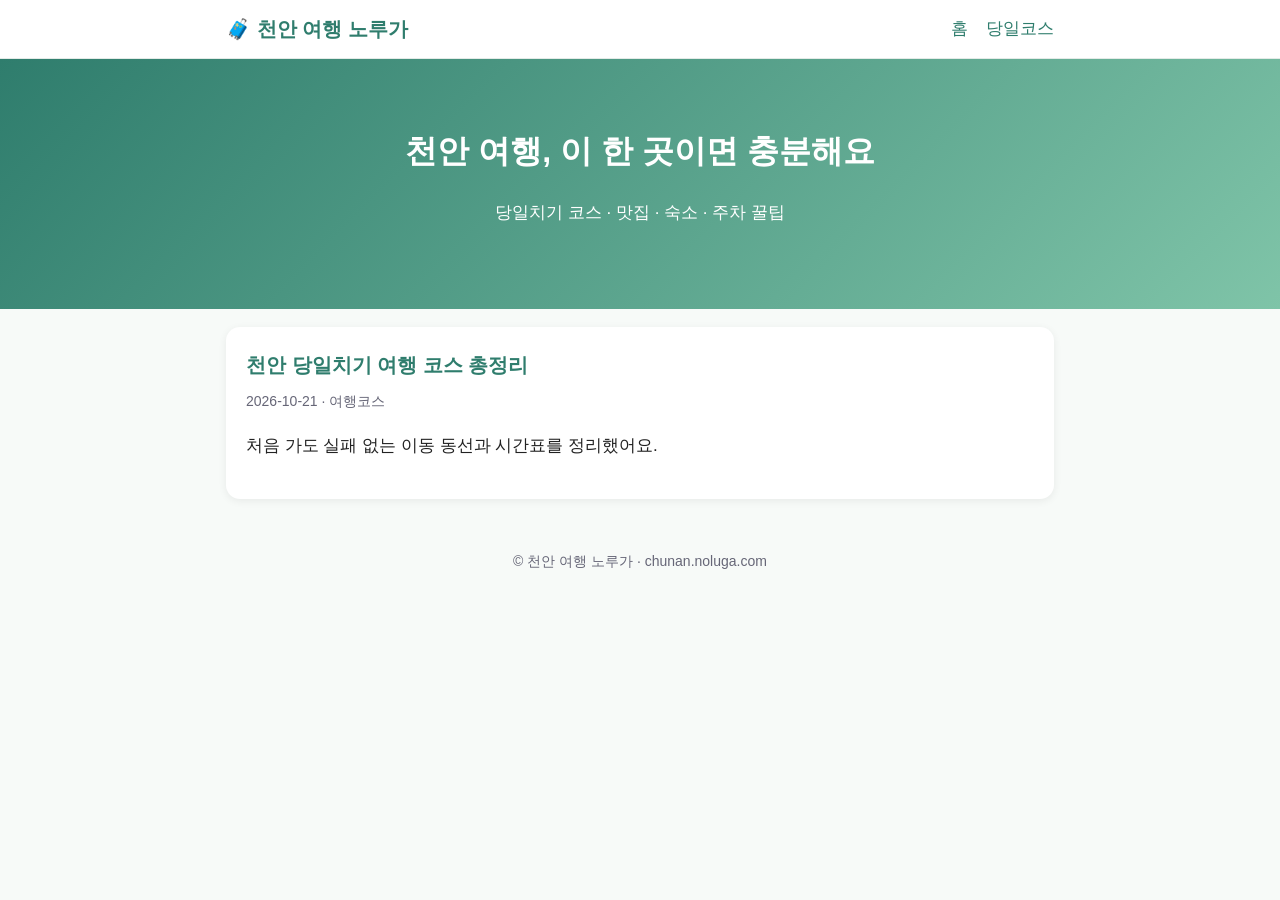
<file: index.html>
﻿<!doctype html><html lang="ko"><head><meta charset="utf-8"><meta name="viewport" content="width=device-width,initial-scale=1">
<title>천안 여행 가이드 | 당일치기 코스·맛집·숙소 - 노루가</title><meta name="description" content="천안 당일치기 여행 코스, 맛집, 숙소, 주차 정보를 한 곳에서. 직접 정리한 천안 여행 가이드."><link rel="canonical" href="https://chunan.noluga.com/">
<meta name="naver-site-verification" content="NAVER_VERIFICATION_CODE"><meta name="robots" content="index,follow,max-image-preview:large">
<meta property="og:type" content="website"><meta property="og:locale" content="ko_KR"><meta property="og:site_name" content="천안 여행 노루가"><meta property="og:title" content="천안 여행 가이드 | 당일치기 코스·맛집·숙소 - 노루가"><meta property="og:description" content="천안 당일치기 여행 코스, 맛집, 숙소, 주차 정보를 한 곳에서. 직접 정리한 천안 여행 가이드."><meta property="og:url" content="https://chunan.noluga.com/">
<link rel="alternate" type="application/rss+xml" title="RSS" href="/rss.xml"><link rel="stylesheet" href="/assets/style.css"></head><body>
<header><div class="w"><nav><b><a href="/">🧳 천안 여행 노루가</a></b><a href="/">홈</a><a href="/posts/cheonan-day-trip.html">당일코스</a></nav></div></header><script type="application/ld+json">{"@context":"https://schema.org","@type":"WebSite","name":"천안 여행 노루가","url":"https://chunan.noluga.com/","inLanguage":"ko-KR"}</script><div class="hero"><div class="w"><h1>천안 여행, 이 한 곳이면 충분해요</h1><p>당일치기 코스 · 맛집 · 숙소 · 주차 꿀팁</p></div></div><main class="w"><div class="card"><h2><a href="/posts/cheonan-day-trip.html">천안 당일치기 여행 코스 총정리</a></h2><div class="meta">2026-10-21 · 여행코스</div><p>처음 가도 실패 없는 이동 동선과 시간표를 정리했어요.</p></div></main><footer>© 천안 여행 노루가 · chunan.noluga.com</footer></body></html>
</file>
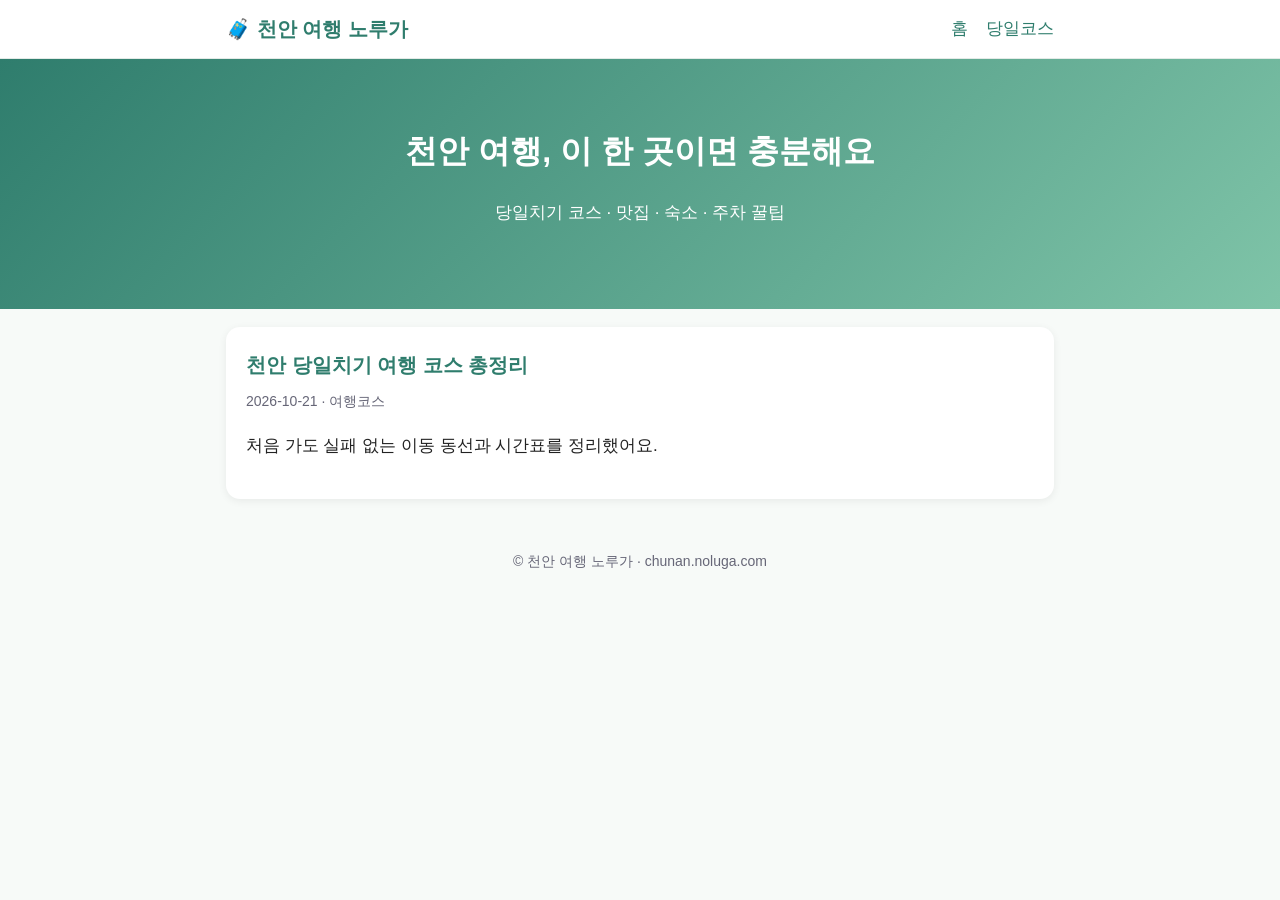
<file: public/index.html>
<!doctype html><html lang="ko"><head><meta charset="utf-8"><meta name="viewport" content="width=device-width,initial-scale=1">
<title>천안 여행 가이드 | 당일치기 코스·맛집·숙소 - 노루가</title><meta name="description" content="천안 당일치기 여행 코스, 맛집, 숙소, 주차 정보를 한 곳에서. 직접 정리한 천안 여행 가이드."><link rel="canonical" href="https://chunan.noluga.com/">
<meta name="naver-site-verification" content="NAVER_VERIFICATION_CODE"><meta name="robots" content="index,follow,max-image-preview:large">
<meta property="og:type" content="website"><meta property="og:locale" content="ko_KR"><meta property="og:site_name" content="천안 여행 노루가"><meta property="og:title" content="천안 여행 가이드 | 당일치기 코스·맛집·숙소 - 노루가"><meta property="og:description" content="천안 당일치기 여행 코스, 맛집, 숙소, 주차 정보를 한 곳에서. 직접 정리한 천안 여행 가이드."><meta property="og:url" content="https://chunan.noluga.com/">
<link rel="alternate" type="application/rss+xml" title="RSS" href="/rss.xml"><link rel="stylesheet" href="/assets/style.css"></head><body>
<header><div class="w"><nav><b><a href="/">🧳 천안 여행 노루가</a></b><a href="/">홈</a><a href="/posts/cheonan-day-trip.html">당일코스</a></nav></div></header><script type="application/ld+json">{"@context":"https://schema.org","@type":"WebSite","name":"천안 여행 노루가","url":"https://chunan.noluga.com/","inLanguage":"ko-KR"}</script><div class="hero"><div class="w"><h1>천안 여행, 이 한 곳이면 충분해요</h1><p>당일치기 코스 · 맛집 · 숙소 · 주차 꿀팁</p></div></div><main class="w"><div class="card"><h2><a href="/posts/cheonan-day-trip.html">천안 당일치기 여행 코스 총정리</a></h2><div class="meta">2026-10-21 · 여행코스</div><p>처음 가도 실패 없는 이동 동선과 시간표를 정리했어요.</p></div></main><footer>© 천안 여행 노루가 · chunan.noluga.com</footer></body></html>
</file>
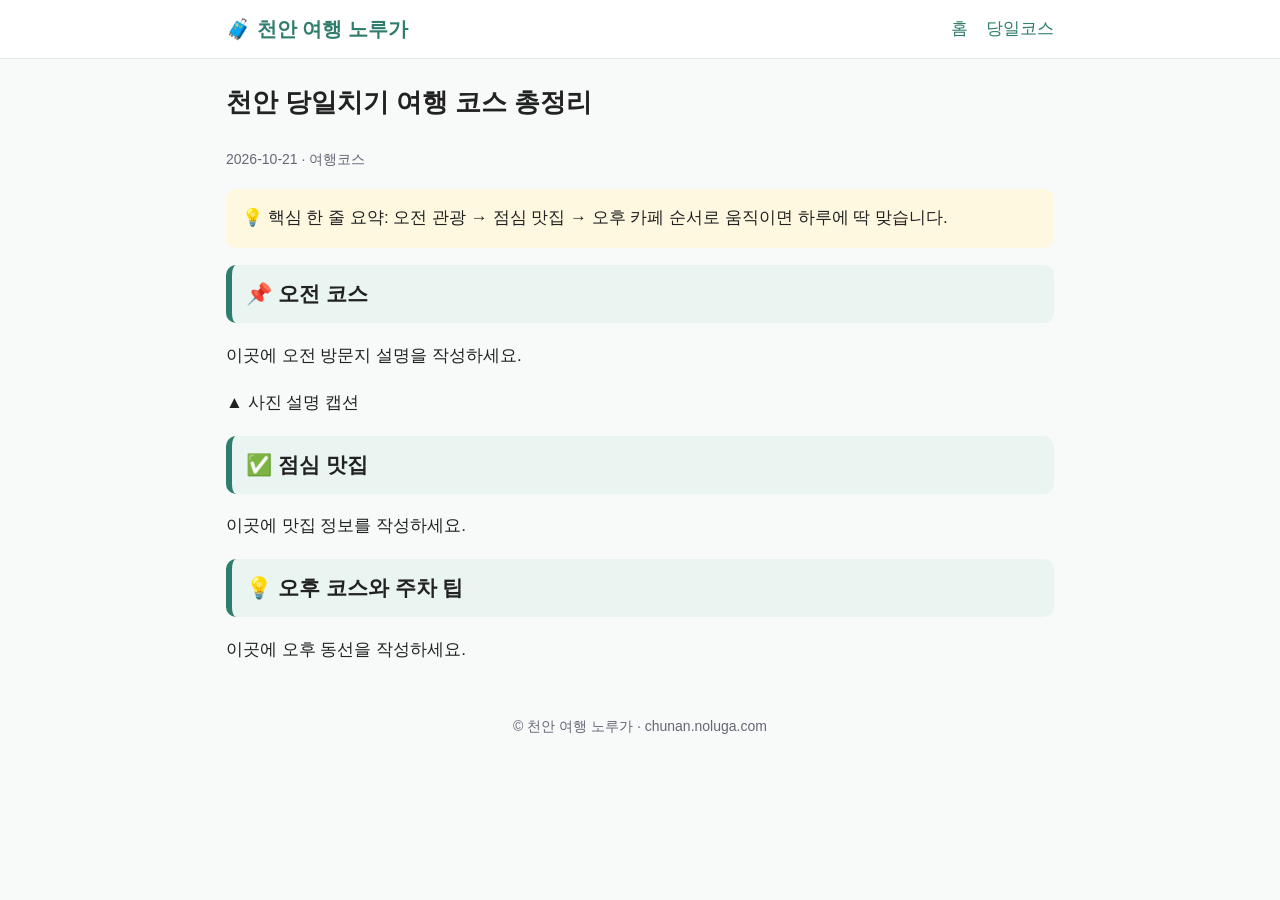
<file: posts/cheonan-day-trip.html>
﻿<!doctype html><html lang="ko"><head><meta charset="utf-8"><meta name="viewport" content="width=device-width,initial-scale=1">
<title>천안 당일치기 여행 코스 총정리 - 천안 여행 노루가</title><meta name="description" content="천안 당일치기 여행 코스를 오전·점심·오후 동선으로 정리했습니다. 주차와 이동 팁 포함."><link rel="canonical" href="https://chunan.noluga.com/posts/cheonan-day-trip.html">
<meta name="naver-site-verification" content="NAVER_VERIFICATION_CODE"><meta name="robots" content="index,follow,max-image-preview:large">
<meta property="og:type" content="article"><meta property="og:locale" content="ko_KR"><meta property="og:site_name" content="천안 여행 노루가"><meta property="og:title" content="천안 당일치기 여행 코스 총정리 - 천안 여행 노루가"><meta property="og:description" content="천안 당일치기 여행 코스를 오전·점심·오후 동선으로 정리했습니다. 주차와 이동 팁 포함."><meta property="og:url" content="https://chunan.noluga.com/posts/cheonan-day-trip.html">
<link rel="alternate" type="application/rss+xml" title="RSS" href="/rss.xml"><link rel="stylesheet" href="/assets/style.css"></head><body>
<header><div class="w"><nav><b><a href="/">🧳 천안 여행 노루가</a></b><a href="/">홈</a><a href="/posts/cheonan-day-trip.html">당일코스</a></nav></div></header><script type="application/ld+json">{"@context":"https://schema.org","@type":"BlogPosting","headline":"천안 당일치기 여행 코스 총정리","datePublished":"2026-10-21","inLanguage":"ko-KR","author":{"@type":"Person","name":"노루가"},"mainEntityOfPage":"https://chunan.noluga.com/posts/cheonan-day-trip.html"}</script><main class="w"><article><h1>천안 당일치기 여행 코스 총정리</h1><div class="meta">2026-10-21 · 여행코스</div>
<p class="sum">💡 핵심 한 줄 요약: 오전 관광 → 점심 맛집 → 오후 카페 순서로 움직이면 하루에 딱 맞습니다.</p>
<h2>📌 오전 코스</h2><p>이곳에 오전 방문지 설명을 작성하세요.</p><p>▲ 사진 설명 캡션</p>
<h2>✅ 점심 맛집</h2><p>이곳에 맛집 정보를 작성하세요.</p>
<h2>💡 오후 코스와 주차 팁</h2><p>이곳에 오후 동선을 작성하세요.</p></article></main><footer>© 천안 여행 노루가 · chunan.noluga.com</footer></body></html>
</file>
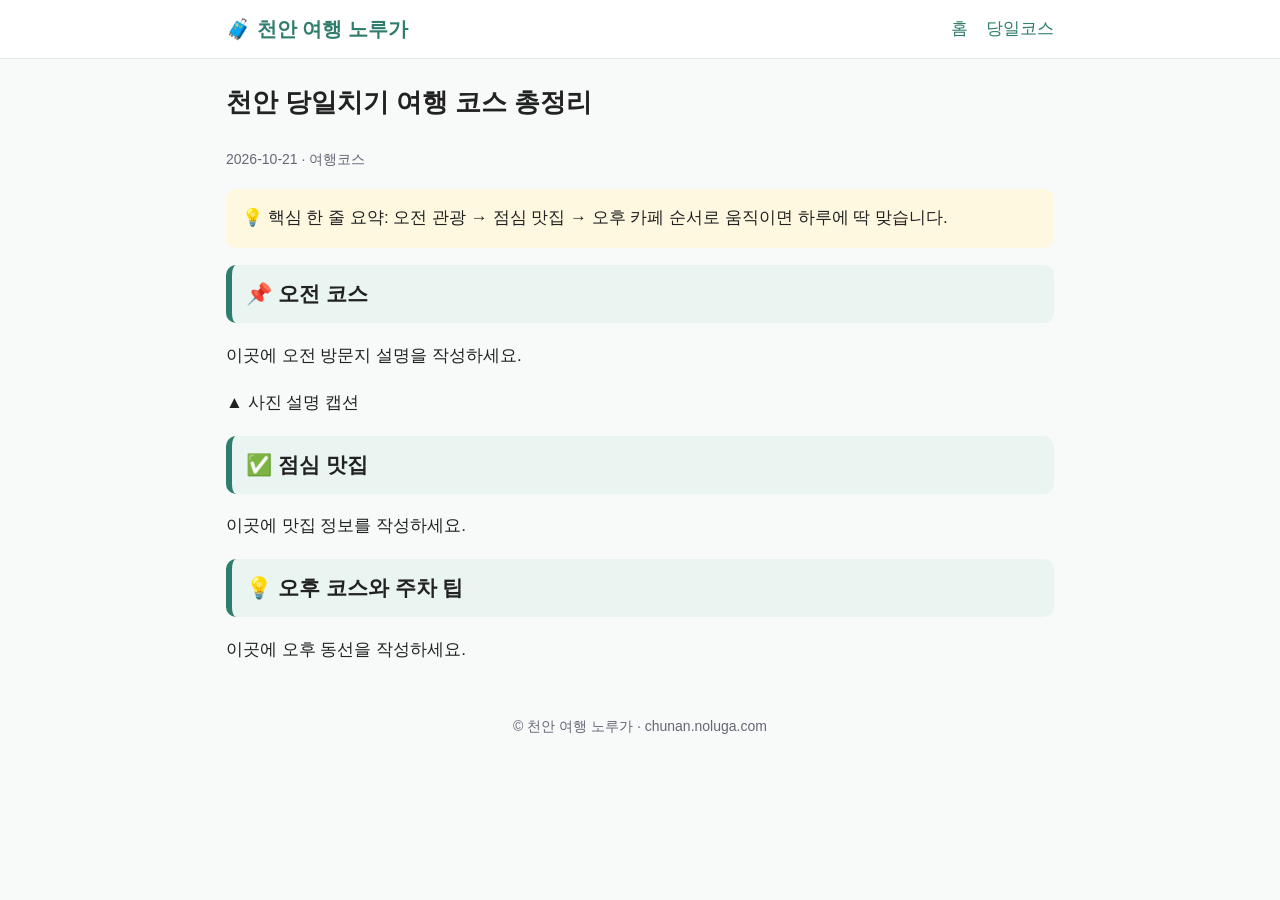
<file: public/posts/cheonan-day-trip.html>
<!doctype html><html lang="ko"><head><meta charset="utf-8"><meta name="viewport" content="width=device-width,initial-scale=1">
<title>천안 당일치기 여행 코스 총정리 - 천안 여행 노루가</title><meta name="description" content="천안 당일치기 여행 코스를 오전·점심·오후 동선으로 정리했습니다. 주차와 이동 팁 포함."><link rel="canonical" href="https://chunan.noluga.com/posts/cheonan-day-trip.html">
<meta name="naver-site-verification" content="NAVER_VERIFICATION_CODE"><meta name="robots" content="index,follow,max-image-preview:large">
<meta property="og:type" content="article"><meta property="og:locale" content="ko_KR"><meta property="og:site_name" content="천안 여행 노루가"><meta property="og:title" content="천안 당일치기 여행 코스 총정리 - 천안 여행 노루가"><meta property="og:description" content="천안 당일치기 여행 코스를 오전·점심·오후 동선으로 정리했습니다. 주차와 이동 팁 포함."><meta property="og:url" content="https://chunan.noluga.com/posts/cheonan-day-trip.html">
<link rel="alternate" type="application/rss+xml" title="RSS" href="/rss.xml"><link rel="stylesheet" href="/assets/style.css"></head><body>
<header><div class="w"><nav><b><a href="/">🧳 천안 여행 노루가</a></b><a href="/">홈</a><a href="/posts/cheonan-day-trip.html">당일코스</a></nav></div></header><script type="application/ld+json">{"@context":"https://schema.org","@type":"BlogPosting","headline":"천안 당일치기 여행 코스 총정리","datePublished":"2026-10-21","inLanguage":"ko-KR","author":{"@type":"Person","name":"노루가"},"mainEntityOfPage":"https://chunan.noluga.com/posts/cheonan-day-trip.html"}</script><main class="w"><article><h1>천안 당일치기 여행 코스 총정리</h1><div class="meta">2026-10-21 · 여행코스</div>
<p class="sum">💡 핵심 한 줄 요약: 오전 관광 → 점심 맛집 → 오후 카페 순서로 움직이면 하루에 딱 맞습니다.</p>
<h2>📌 오전 코스</h2><p>이곳에 오전 방문지 설명을 작성하세요.</p><p>▲ 사진 설명 캡션</p>
<h2>✅ 점심 맛집</h2><p>이곳에 맛집 정보를 작성하세요.</p>
<h2>💡 오후 코스와 주차 팁</h2><p>이곳에 오후 동선을 작성하세요.</p></article></main><footer>© 천안 여행 노루가 · chunan.noluga.com</footer></body></html>
</file>
<file: assets/style.css>
﻿:root{--c:#2f7d6d;--bg:#f7faf8;--t:#222;--m:#667}
*{box-sizing:border-box}body{margin:0;font:17px/1.8 "Pretendard","Noto Sans KR",sans-serif;color:var(--t);background:var(--bg)}
a{color:var(--c);text-decoration:none}header{background:#fff;border-bottom:1px solid #e3ebe7;position:sticky;top:0}
.w{max-width:860px;margin:0 auto;padding:0 16px}nav{display:flex;gap:18px;align-items:center;height:58px}nav b{font-size:20px;margin-right:auto}
.hero{background:linear-gradient(135deg,#2f7d6d,#7fc4a8);color:#fff;padding:64px 0;text-align:center}.hero h1{margin:0 0 8px;font-size:32px}
.card{background:#fff;border-radius:14px;padding:20px;margin:18px 0;box-shadow:0 2px 8px #0001}.card h2{margin:0 0 6px;font-size:20px}.meta{color:var(--m);font-size:14px}
article h2{background:#eaf5f1;border-left:6px solid var(--c);border-radius:10px;padding:10px 14px;font-size:21px}
.sum{background:#fff8e1;border-radius:10px;padding:14px 16px}footer{text-align:center;color:var(--m);font-size:14px;padding:32px 0}
</file>
